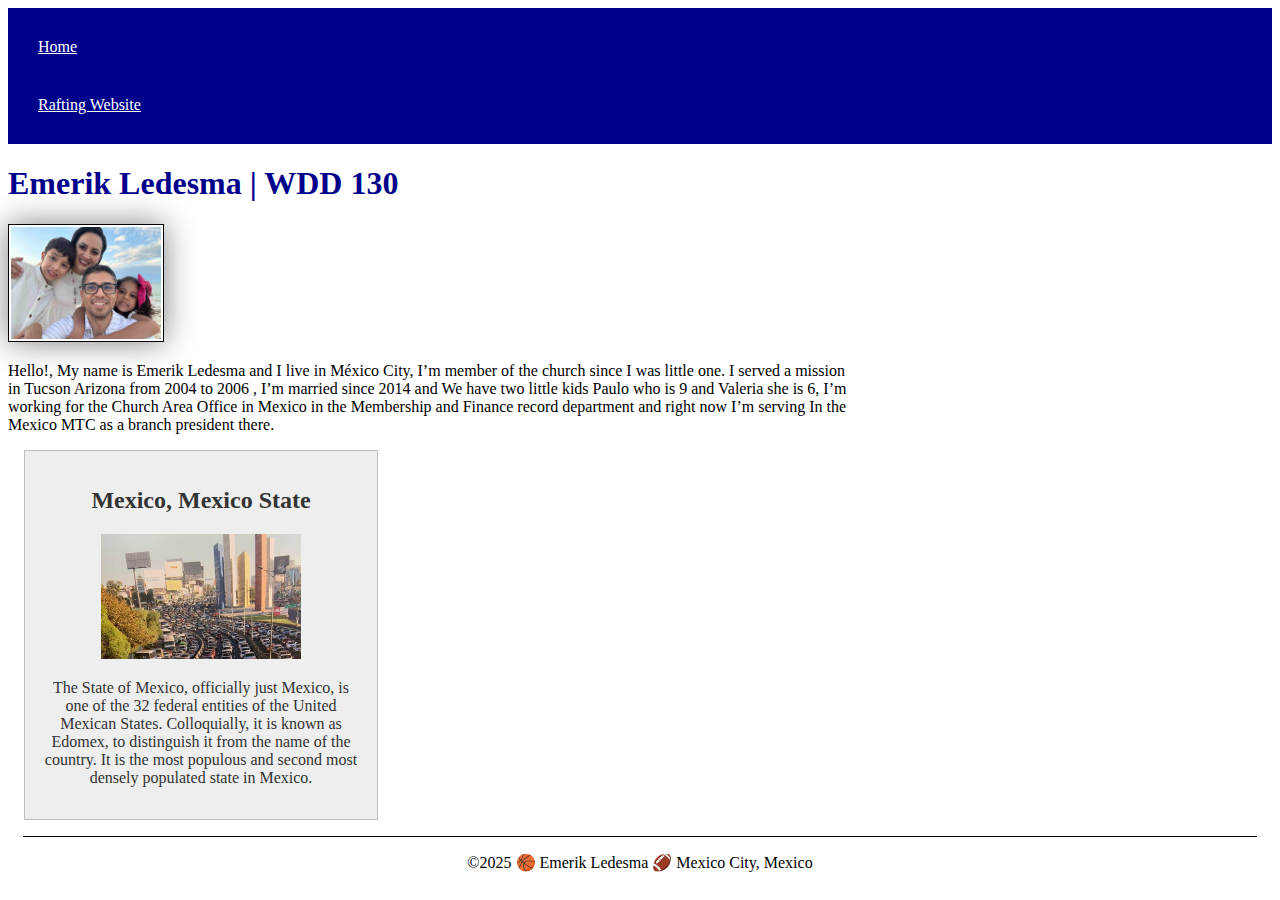
<file: index.html>
<!DOCTYPE html>
<html lang="en-US">

<head>
    <meta charset="UTF-8">
    <meta name="viewport" content="width=device-width,initial-scale=1.0">
    <title>Emerik Ledesma |WDD 130</title>
    <meta name="description" content="Emerik Ledesma's BYU-Idahoo WDD 130 course home page">
    <meta name="author" content="Emerik Ledesma">
    <link rel="stylesheet" href="styles/styles.css">
</head>

<body>
    <header>
        <nav>
            <a href="#">Home</a>
            <a href="wwr/">Rafting Website</a>
        </nav>
    </header>
    <main>
        <h1>Emerik Ledesma | WDD 130</h1>
        <img src="images/profile.jpg" alt="Emerik Ledesma Profile" width="200">
        <p>Hello!, My name is Emerik Ledesma and I live in México City,
            I’m member of the church since I was little one. I served a mission in Tucson Arizona from 2004 to 2006 ,
            I’m married since 2014 and We have two little kids Paulo who is 9 and Valeria she is 6,
            I’m working for the Church Area Office in Mexico in the Membership and Finance record department and right
            now
            I’m serving In the Mexico MTC as a branch president there. </p>
    </main>
    <aside>
        <h2>Mexico, Mexico State</h2>
        <img src="images/edomex.jpg" alt="Torres de Satelite Edomex" width="200">
        <p>The State of Mexico, officially just Mexico, is one of the 32 federal entities of the United Mexican States. Colloquially, it is known as Edomex, to distinguish it from the name of the country. It is the most populous and second most densely populated state in Mexico.</p>
    </aside>
    <footer>
        <p>&copy;2025 &#127936; Emerik Ledesma &#127944; Mexico City, Mexico </p>
    </footer>
</body>

</html>
</file>
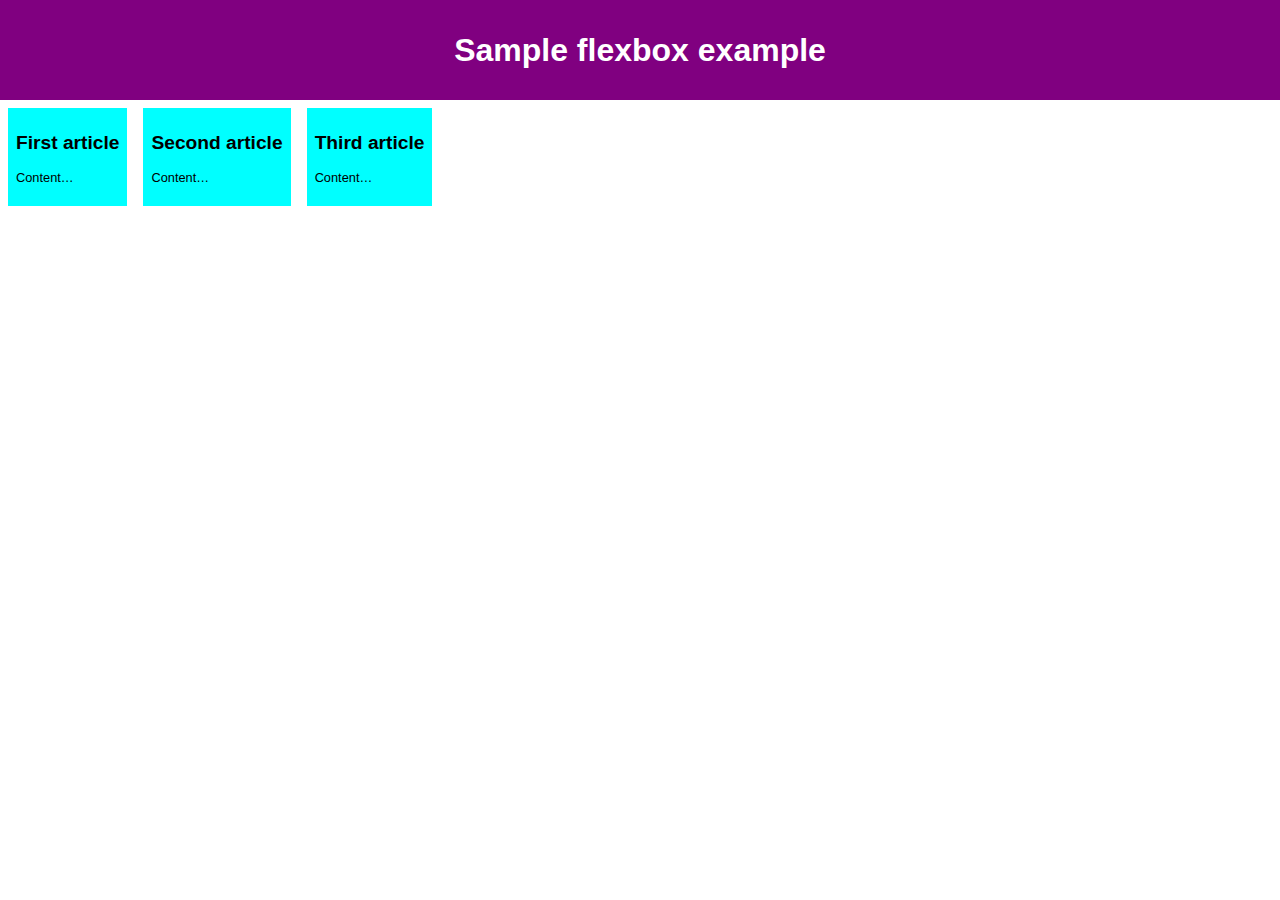
<file: FlexBox/flex.html>
<!DOCTYPE html>
<html lang="en">
<head>
    <meta charset="UTF-8">
    <meta name="viewport" content="width=device-width, initial-scale=1.0">
    <title>flexbox</title>
    <link rel="stylesheet" href="Styles/Styles.css">
</head>
<body>
    <header>
        <h1>Sample flexbox example</h1>
    </header>
    <section>
    <article>
     <h2>First article</h2>
        <p>Content…</p>
    </article>
    <article>
        <h2>Second article</h2>
        <p>Content…</p>
    </article>
    <article>
        <h2>Third article</h2>
        <p>Content…</p>
    </article>
    </section>
</body>
</html>
</file>
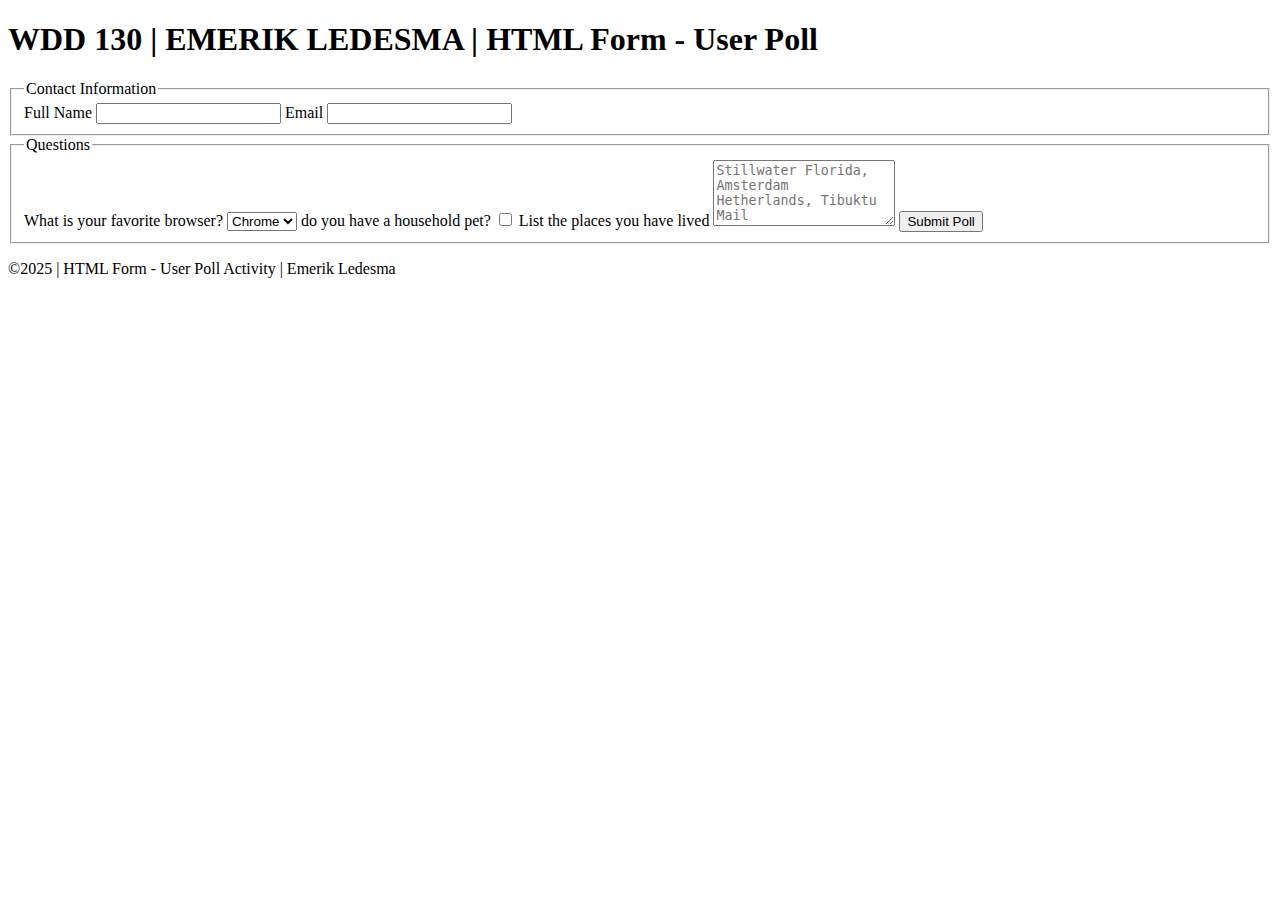
<file: week05/poll-form.html>
<!DOCTYPE html>
<html lang="en">

<head>
    <meta charset="UTF-8">
    <meta name="viewport" content="width=device-width, initial-scale=1.0">
    <title>WDD 130 | HTML Form - User Poll</title>
</head>

<body>
    <header>
        <h1>WDD 130 | EMERIK LEDESMA | HTML Form - User Poll</h1>
    </header>
    <main>
        <form>
            <fieldset>
                <legend>Contact Information</legend>
                <label for="fullname">Full Name</label>
                <input type="text" id="fullname" name="fullname">
                <label for="username">Email</label>
                <input type="text" id="usermail" name="usermail">
                <!--form elements will go here-->
            </fieldset>
            <fieldset>
                <legend>Questions</legend>
                <label for="browser">What is your favorite browser?</label>
                <select name="browser" id="browser">
                    <option value="chrome">Chrome</option>
                    <option value="firefox">Firefox</option>
                    <option value="safari">Safari</option>
                    <option value="edge">Edge</option>
                    <option value="brave">Brave</option>
                    <option value="other">Other</option>
                </select>
                <label for="pet">do you have a household pet?</label>
                <input type="checkbox" id="pet" name="pet">
                <label for="feedback">List the places you have lived</label>
                <textarea for="feedback" name="feedback" rows="4"
                    placeholder="Stillwater Florida, Amsterdam Hetherlands, Tibuktu Mail"></textarea>
                <!--form elements will go here-->

                <button type="submit">Submit Poll</button>
            </fieldset>
        </form>
    </main>
    <footer>
        <p>&copy;2025 | HTML Form - User Poll Activity | Emerik Ledesma</p>
    </footer>
</body>

</html>
</file>
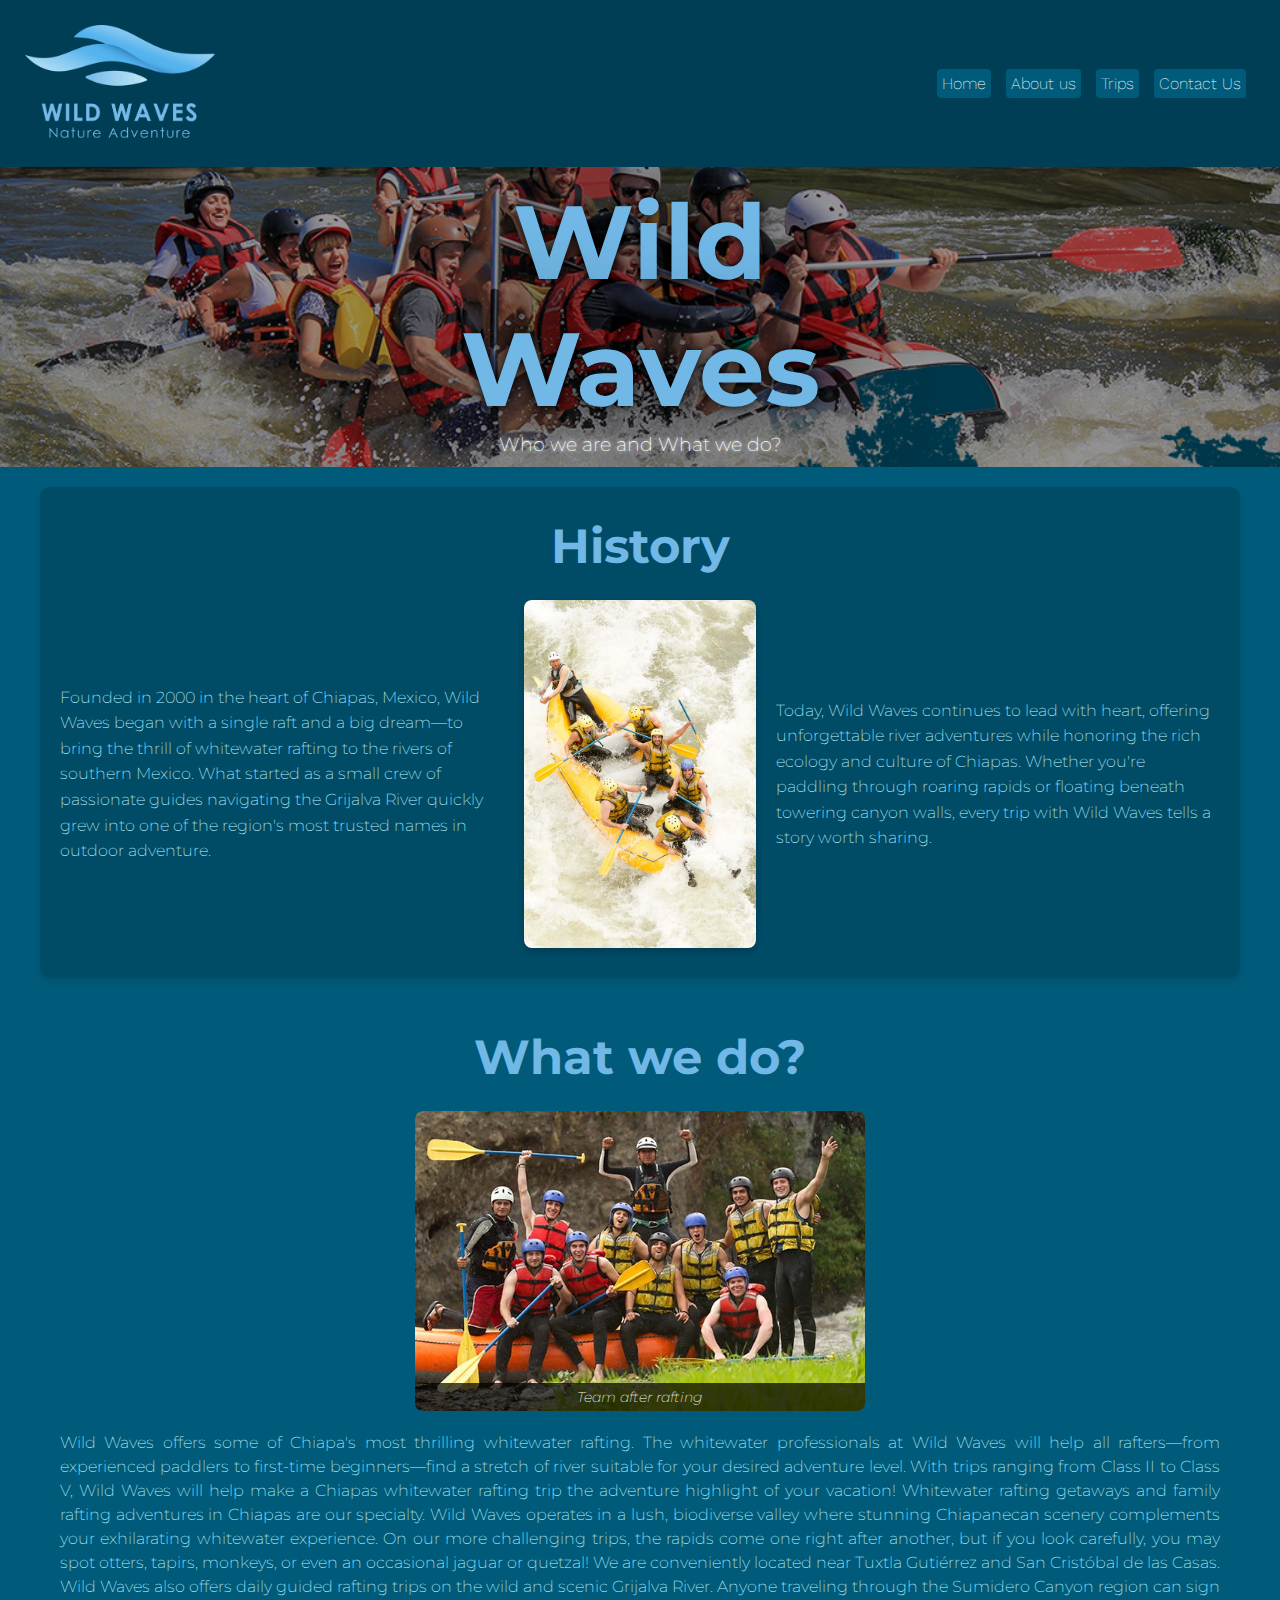
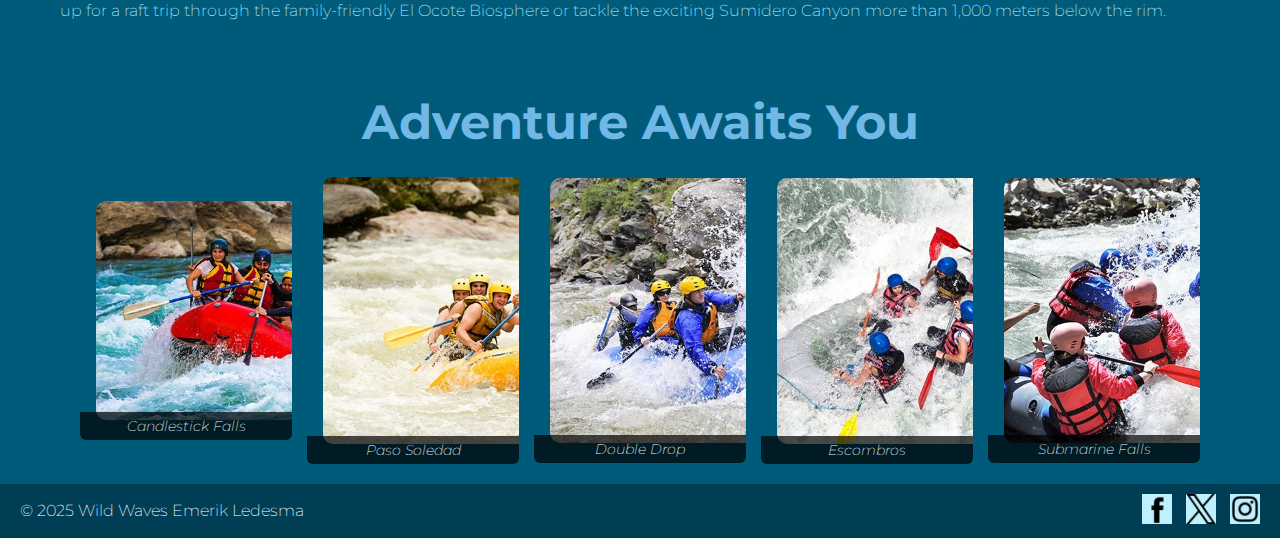
<file: wwr/about.html>
<!DOCTYPE html>
<html lang="en">

<head>
    <meta charset="UTF-8">
    <meta name="viewport" content="width=device-width, initial-scale=1.0">
    <meta name="description" content="Emerik Ledesma's WWR page about us">
    <meta name="author" content="Emerik Ledesma">
    <title>About Us</title>

    <link rel="preconnect" href="https://fonts.googleapis.com">
    <link rel="preconnect" href="https://fonts.gstatic.com" crossorigin>
    <link
        href="https://fonts.googleapis.com/css2?family=Montserrat:ital,wght@0,100..900;1,100..900&family=Work+Sans:ital,wght@0,100..900;1,100..900&display=swap"
        rel="stylesheet">

    <link rel="stylesheet" href="styles/rafting.css">
</head>

<body>
    <header>
        <img src="images/wwlogo1.webp" alt="Rafting Company Logo" class="Logo">
        <nav>
            <ul class="navigation">
                <li><a href="index.html">Home</a></li>
                <li><a href="about.html">About us</a></li>
                <li><a href="trips.html">Trips</a></li>
                <li><a href="contact.html">Contact Us</a></li>
            </ul>
        </nav>
    </header>
    <main>
        <div class="hero-image">
            <section class="hero">
                <img src="images/rafting4.png" alt="Rafting01-Head04">
                <div class="overlay"></div>
                <div class="hero-text">
                    <h1>Wild Waves</h1>
                    <p>Who we are and What we do?</p>
                </div>
            </section>
        </div>
        
        <section class="history">
            <h2>History</h2>
            <div class="history-content">
                <p>Founded in 2000 in the heart of Chiapas, Mexico, Wild Waves began with a single raft and a big
                    dream—to
                    bring the thrill of whitewater rafting to the rivers of southern Mexico. What started as a small
                    crew of
                    passionate guides navigating the Grijalva River quickly grew into one of the region's most trusted
                    names
                    in outdoor adventure.</p>
                <img src="images/rafting1s.jpg" alt="Rafting1s-History">
                <p>Today, Wild Waves continues to lead with heart, offering unforgettable river adventures while
                    honoring
                    the rich ecology and culture of Chiapas. Whether you're paddling through roaring rapids or floating
                    beneath towering canyon walls, every trip with Wild Waves tells a story worth sharing.</p>
            </div>
        </section>
        <section class="intro">
            <div>
                <h2>What we do?</h2>
                <figure>
                    <img src="images/rafting18s.jpg" alt="Rafting18-Team01">
                    <figcaption>Team after rafting</figcaption>
                </figure>
            </div>
            <article>
                <p>Wild Waves offers some of Chiapa's most thrilling whitewater rafting. The whitewater
                    professionals at Wild Waves will help all rafters—from experienced paddlers to first-time
                    beginners—find a stretch of river suitable for your desired adventure level. With trips ranging
                    from Class II to Class V, Wild Waves will help make a Chiapas whitewater rafting trip the
                    adventure highlight of your vacation! Whitewater rafting getaways and family rafting adventures
                    in Chiapas are our specialty.
                    Wild Waves operates in a lush, biodiverse valley where stunning Chiapanecan scenery complements
                    your exhilarating whitewater experience. On our more challenging trips, the rapids come one
                    right after another, but if you look carefully, you may spot otters, tapirs, monkeys, or even an
                    occasional jaguar or quetzal! We are conveniently located near Tuxtla Gutiérrez and San
                    Cristóbal de las Casas.
                    Wild Waves also offers daily guided rafting trips on the wild and scenic Grijalva River. Anyone
                    traveling through the Sumidero Canyon region can sign up for a raft trip through the
                    family-friendly El Ocote Biosphere or tackle the exciting Sumidero Canyon more than 1,000 meters
                    below the rim.</p>
            </article>
        </section>
        <section class="adventure-gallery">
            <h2>Adventure Awaits You</h2>
            <div class="gallery">
                <figure>
                    <img src="images/rafting3s.jpg" alt="Rafting3s Team Slide">
                    <figcaption>Candlestick Falls</figcaption>
                </figure>
                <figure>
                    <img src="images/rafting8s.jpg" alt="Rafting8s TeamSlide">
                    <figcaption>Paso Soledad</figcaption>
                </figure>
                <figure>
                    <img src="images/rafting11s.jpg"  alt="Rafting11sTeam Slide">
                    <figcaption>Double Drop</figcaption>
                </figure>
                <figure>
                    <img src="images/rafting12s.jpg" alt="Rafting12sTeam Slide">
                    <figcaption>Escombros</figcaption>
                </figure>
                <figure>
                    <img src="images/rafting15s.jpg" alt="Rafting15sTeam Slide">
                    <figcaption>Submarine Falls</figcaption>
                </figure>
            </div>
        </section>
    </main>
    <footer>
        <p class="final">&copy; 2025 Wild Waves Emerik Ledesma</p>
        <nav class="socialmedia">
            <a href="https://facebook.com">
                <img src="images/facebook.png" alt="wild Waves Facebook"></a>
            <a href="https://x.com">
                <img src="images/x.png" alt="Wild Waves X"></a>
            <a href="https://instagram.com">
                <img src="images/instagram.png" alt="wild Waves Instagram"></a>
        </nav>
    </footer>
</body>

</html>
</file>
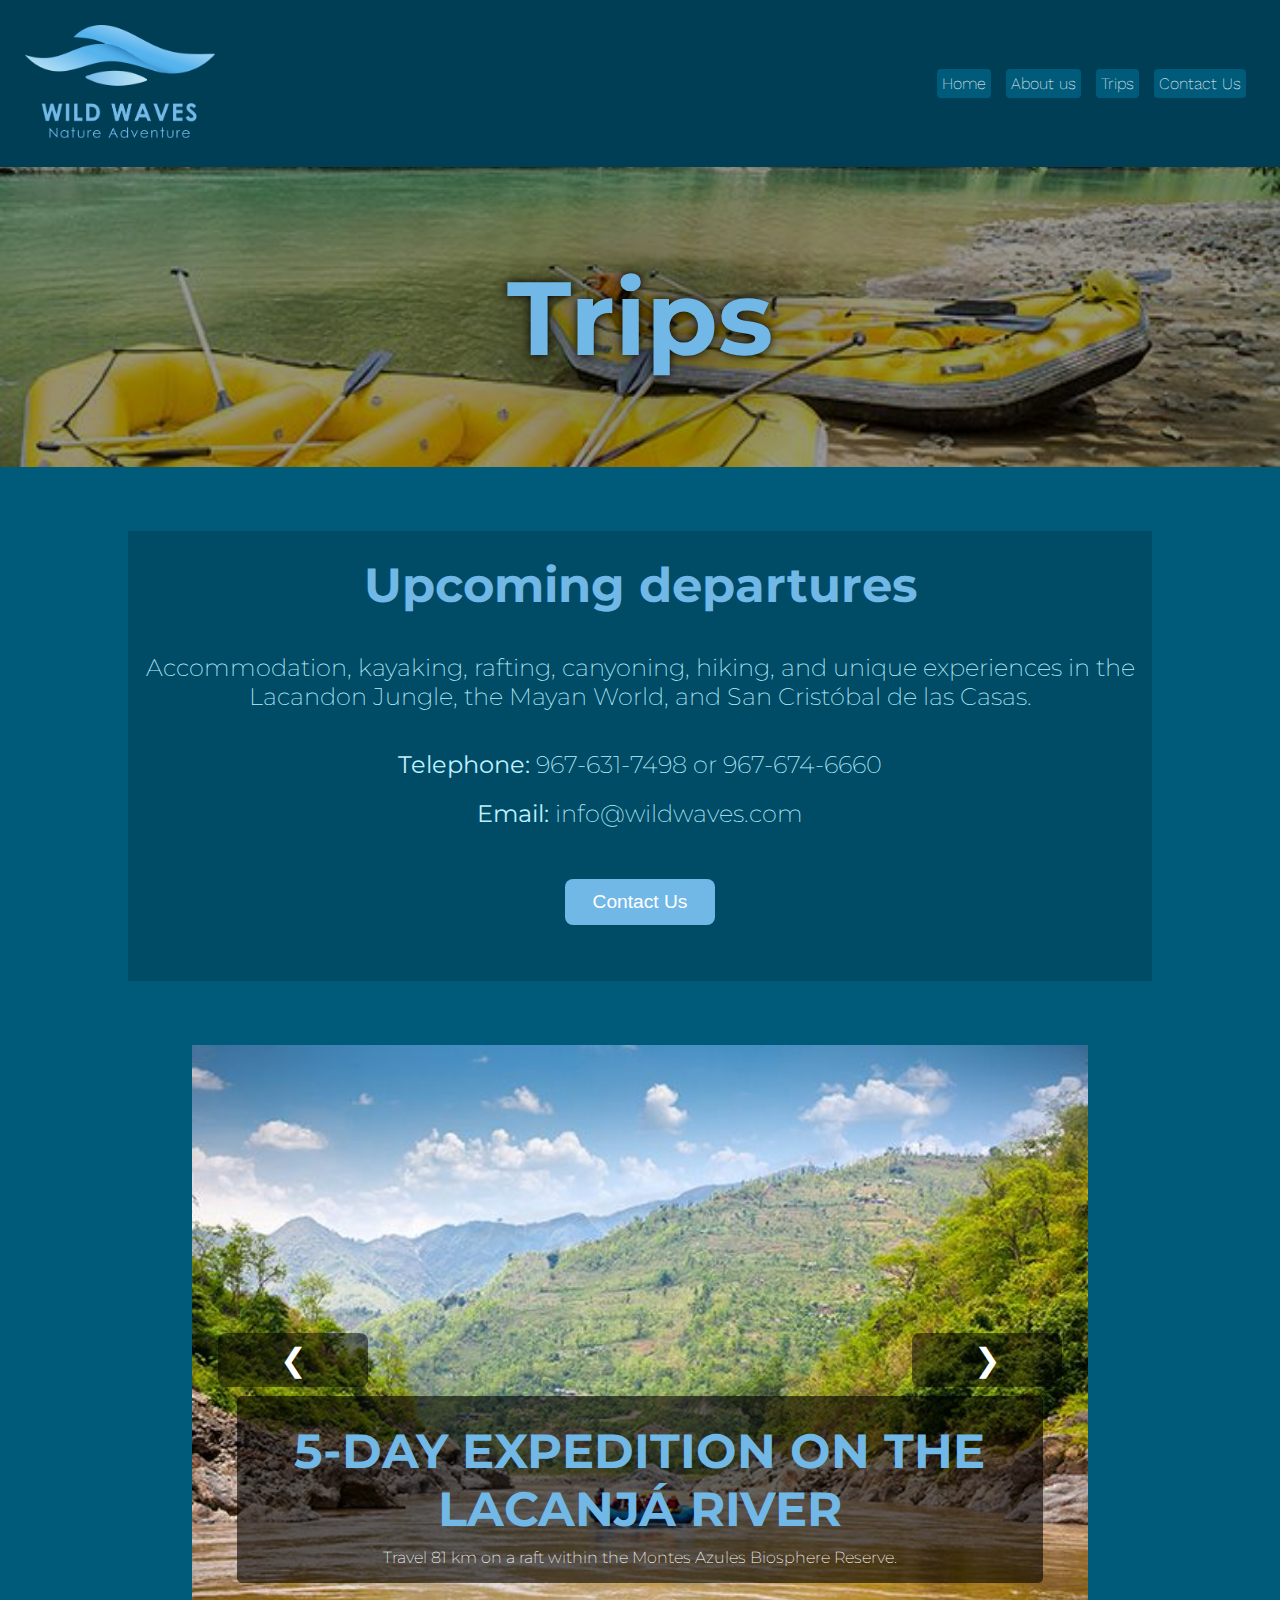
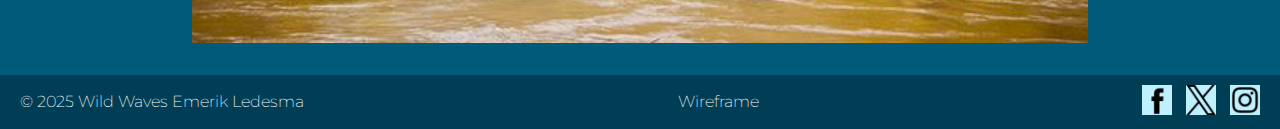
<file: wwr/trips.html>
<!DOCTYPE html>
<html lang="en">

<head>
    <meta charset="UTF-8">
    <meta name="viewport" content="width=device-width, initial-scale=1.0">
    <meta name="description" content="Emerik Ledesma's WWR page index">
    <meta name="author" content="Emerik Ledesma">
    <title>Index | Wild Waves</title>

    <link rel="preconnect" href="https://fonts.googleapis.com">
    <link rel="preconnect" href="https://fonts.gstatic.com" crossorigin>
    <link
        href="https://fonts.googleapis.com/css2?family=Montserrat:ital,wght@0,100..900;1,100..900&family=Work+Sans:ital,wght@0,100..900;1,100..900&display=swap"
        rel="stylesheet">

    <link rel="stylesheet" href="styles/rafting.css">
</head>

<body>
    <header>
        <img src="images/wwlogo1.webp" alt="Rafting Company Logo" class="Logo">
        <nav>
            <ul class="navigation">
                <li><a href="index.html">Home</a></li>
                <li><a href="about.html">About us</a></li>
                <li><a href="trips.html">Trips</a></li>
                <li><a href="contact.html">Contact Us</a></li>
            </ul>
        </nav>
    </header>
    <main>
        <div class="hero-image">
            <section class="hero">
                <img src="images/rafting7s.jpg" alt="Rafting07">
                <div class="overlay"></div>
                <div class="hero-text">
                    <h1>Trips</h1>
                </div>
            </section>
        </div>
        <div>
            <section class="contactinfo1">
                <div class="contactus1">
                    <div>
                        <h2>Upcoming departures</h2><br>
                            <p>Accommodation, kayaking, rafting, canyoning, hiking, 
                                and unique experiences in the Lacandon Jungle, the Mayan World, and San Cristóbal de las Casas.</p><br>
                        <p><strong>Telephone:</strong> 967-631-7498 or 967-674-6660</p>
                        <p><strong>Email:</strong> info@wildwaves.com</p>
                        <a class="buttontrip" href="contact.html">
                <div class="select-trip"><button type="trip">Contact Us</button></div>
            </a>
                    </div>
                </div>
            </section>
        </div>
       <div class="carousel-container">
    <div class="carousel">
        <div class="carousel-slide">
            <img src="images/rafting14s.jpg" alt="Rafting14">
            <div class="caption">
                <h2>5-DAY EXPEDITION ON THE LACANJÁ RIVER</h2>
                <p>Travel 81 km on a raft within the Montes Azules Biosphere Reserve.</p>
            </div>
        </div>
        <div class="carousel-slide">
            <img src="images/rafting17s.jpg" alt="Rafting17">
            <div class="caption">
                <h2>3-DAY EXPEDITION ON THE JATATE RIVER</h2>
                <p>Crystal-clear waters and stunning biodiversity in Chiapas.</p>
            </div>
        </div>
        <div class="carousel-slide">
            <img src="images/rafting15s.jpg" alt="Rafting15">
            <div class="caption">
                <h2>2-DAY EXPEDITION IN LA VENTA CANYON</h2>
                <p>Explore the majestic “Sacred Canyon” along the La Venta River.</p>
            </div>
        </div>
        <div class="carousel-slide">
            <img src="images/rafting16s.jpg" alt="Rafting16">
            <div class="caption">
                <h2>USUMACINTA RIVER EXPEDITION</h2>
                <p>Mexico's largest river flowing into the Gulf of Mexico.</p>
            </div>
        </div>
    </div>
    <button class="prev">&#10094;</button>
    <button class="next">&#10095;</button>
</div>
    </main>
    <footer>
        <p class="final">&copy; 2025 Wild Waves Emerik Ledesma</p>
        <div>
            <p><a href="https://shorturl.at/sEvVy" class="wireframe" target="_blank">Wireframe</a></p>
        </div>
        <nav class="socialmedia">
            <a href="https://facebook.com">
                <img src="images/facebook.png" alt="wild Waves Facebook"></a>
            <a href="https://x.com">
                <img src="images/x.png" alt="Wild Waves X"></a>
            <a href="https://instagram.com">
                <img src="images/instagram.png" alt="wild Waves Instagram"></a>
        </nav>
    </footer>
        <script>
            const carousel = document.querySelector('.carousel');
            const slides = document.querySelectorAll('.carousel-slide');
            const prevBtn = document.querySelector('.prev');
            const nextBtn = document.querySelector('.next');
            let index = 0;

        function showSlide(i) {
            carousel.style.transform = `translateX(-${i * 100}%)`;
         }

        prevBtn.addEventListener('click', () => {
            index = (index > 0) ? index - 1 : slides.length - 1;
            showSlide(index);
        });

        nextBtn.addEventListener('click', () => {
            index = (index < slides.length - 1) ? index + 1 : 0;
            showSlide(index);
        });

        // Optional: Auto-slide every 5 seconds
        setInterval(() => {
            index = (index + 1) % slides.length;
            showSlide(index);
        }, 8000);
        </script>
</body>

</html>
</file>
<file: styles/styles.css>
nav {
    background-color: darkblue;
    padding: 10px;
}

nav a {
    color: white;
    display: block;
    padding: 20px;
}

h1 {
    color: darkblue;
}

main img {
    width: 150px;
    height: auto;
    border: 1px solid black;
    padding: 2px;
    box-shadow: 0 0 30px gray;
}

p {
  padding: 0;  
}

aside{
    width: 20rem;
    margin: 1rem;
    border: 1px solid rgb(0 0 0 / 0.2); /* 1️⃣ */
    padding: 1rem;
    background-color: #eee;
    color: #333;
    text-align: center;

}
aside img {
    width: 200px;
    height: auto;
}

footer {
    margin: 15px;
    border-top: 1px solid #000;
    text-align: center;
}
main{
    max-width: 840px;
}
</file>
<file: FlexBox/Styles/Styles.css>
body {
  font-family: sans-serif;
  margin: 0;
}

header {
  background: purple;
  height: 100px;

}
h1 {
  text-align: center;
  color: white;
  line-height: 100px;
  margin: 0;
}

section {
  zoom: 0.8;
 flex-flow: row wrap;

}
  
  article {
  padding: 10px;
  margin: 10px;
  background: aqua;
}

section {
  display: flex;
}
/* Add your flexbox CSS below here */
</file>
<file: wwr/styles/rafting.css>
:root {
    --primary-color: #003E56;
    --secondary-color: #71B8E6;
    --body-color: #bef0fe;
    --accent1-color: #004C67;
    --accent2-color: #005B7A;
    --header-color: #ffffff;
    --heading-font-family: "Work Sans", sans-serif;
    --body-font-family: "Montserrat", sans-serif;
}

* {
    margin: 0;
    padding: 0;
    box-sizing: border-box;
}

h2{
    color: var(--secondary-color);
    font-weight: 700;
    font-size: 3rem;
    padding: 10px;
}

header {
    background-color: var(--primary-color);
   	display: grid;
	grid-template-columns: 200px 1fr 1fr;
	align-items: center;
	max-width: 12000px;
    margin: 0 auto;
    padding: 20px;
    text-align: center;
    
}

header img {
    padding: 5px;
    width: 100%;
    height: auto;
}

.navigation {
    display: flex;
    justify-content: right;
    flex-wrap: wrap;
	list-style: none;
	padding: 0.9rem;
	font-family: var(--heading-font-family);
    font-size: larger;
    gap: 15px;
    width: 200%;
}

.navigation li {
	/*flex: 1 1 auto;*/
}

.navigation a {
	display: block;
	color: var(--header-color);
	padding: 10px 15ox;
	text-decoration: none;
	font-size: 1rem;
    background-color: var(--accent2-color);
    padding: 5px;
    border-radius: 4px;
}

.navigation a:hover {
	color: var(--accent1-color);
	font-weight: 700;
	text-decoration: underline;
    background-color: var(--body-color);
}

 .intro figure{
  position: relative;
  display: inline-block;
  float: left;
  width: 100%;
  border-radius: 8px;
  overflow: hidden;
}

.intro img {
  display: block;
  width: 100%;
  height: auto;
}

.intro figcaption {
  position:absolute;
  bottom: 0;
  left: 0;
  right: 0;
  background-color: rgba(0, 0, 0, 0.7);
  color: #fff;
  padding: 5px;
  font-style:italic;
  font-size: 0.9rem;
  text-align: center;
  box-sizing:border-box;
}

body {
    font-family: var(--body-font-family);
    font-weight: 200;
    color: var(--body-color);
    height: auto;
    background-color: #005B7A;
}

.hero {
    position: relative;
    width: 100%;
    overflow: hidden;
}


.hero-image {
    position: relative;

}

.hero-image img  {
    width: 100%;
    height: 300px;
    object-fit: cover;
    display: block;
}

.hero-image .overlay {
    position: absolute;
    top: 0;
    left: 0;
    width: 100%;
    height: 300%;
    background-color: rgba(0, 0, 0, 0.4);
    z-index: 1;
}


.hero-text {
    position: absolute;
    top: 50%;
    left: 50%;
    transform: translate(-50%, -50%);
    text-align: center;
    z-index: 2;
    padding: 20px;
    color: var(--secondary-color);
}

.hero-text h1 {
    font-size: 6.5rem;
    text-shadow: 1px 1px 2px #0000,
    0 0 1em black,
    0 0 0.1em black;
}

.hero-text p {
    color: var(--header-color);
    font-size: 1.2rem;
    margin: 0;
    text-shadow: 1px 1px 2px #0000,
    0 0 1em white,
    0 0 0.2em white;

}


.contactus {
    background-color: var(--accent1-color);
    width: 40%;
    height: 450px;
    float: left;
    margin-left: 2.5%;
    margin-right: .5%;
    margin-top: 5%;
    display: flex;
    justify-content: center;
    align-items: center;
    text-align: center;
}

.contactus p {
    font-size: 1.5rem;
    padding: 10px;
    margin: 0;
}

.map {
    width: 40%;
    float: right;
    margin-top: 5%;
    margin-left: .5%;
    margin-right: 2.5%;
    margin-bottom: 5%;
}

form{
    width: 1000px;
    margin: 0 auto;
    padding: 1rem;
    border: 1px solid rgb(0 0 0 /0.1);
    border-radius: 0.5rem;
    background-color: var(--accent1-color);
    display: grid;
    margin-bottom: 2%;  
}

fieldset {
  display: grid;
  grid-gap: .5rem;
  margin: 1rem;
  border: 1px solid rgb(0 0 0 / 0.2);
  padding: 1rem;
}

.form-item.column2 {
    display: flex;
    justify-content:end;  
    margin: .5rem 0;
  
}

.form-item.column1 {
  display: flex;
  justify-content: center;
  grid-template-columns: 1fr 2fr;
  align-items: center;
  gap: .5rem;
  margin: .5rem 0;
  font-size: 1.2rem;
}

.column1 label[for="browser"]{
  font-size: 1.6rem;
}

.inputinfo {
    height: 8rem;
}

.inputinfo input {
    width: 500px;
    height: 25px;
    margin-left: 20px;
    margin-right: 40px;
}

input[type="checkbox"] {
  width: 22px;
  height: 22px;
  vertical-align: bottom;
}

button {
  margin: 1rem;
  background-color: var(--secondary-color);
  color: #fff;
  border: none;
  border-radius: .5rem;
  padding: .75rem;
  font-size: 1.2rem;
  width: 150px;
  justify-self: center;
}

button:hover {
  background-color: var(--primary-color);
}

.history {
    background-color: var(--accent1-color);
    border-radius: 10px;
    padding: 20px;
    margin: 20px auto;
    max-width: 1200px;
    box-shadow: 0 4px 8px rgba(0, 0, 0, 0.1);
}

.history h2 {
    text-align: center;
    margin-bottom: 15px;
}

.history-content {
    line-height: 1.6;
    margin-bottom: 10px;
    display: flex;
    align-items: center;
    justify-content: center;
    gap: 20px;
    flex-wrap: wrap;
}

.history-content p {
  flex: 1 1 20%;
  font-size: 1rem;
  line-height: 1.6;
}

.history-content img {
  flex: 0 0 20%;
  max-width: 20%;
  height: auto;
  border-radius: 8px;
  box-shadow: 0 4px 8px rgba(0, 0, 0, 0.2);
}


.intro {
    display: flex;
    flex-direction: column;
    align-items: center;
    justify-content: center;
    padding: 20px;
}


.intro img {
    display: block;
    margin: 0 auto;
    max-width: 450px;
    height: auto;
    border-radius: 8px;
}


.intro h2 {
    text-align: center;
    margin-bottom: 15px;
}

.intro p {
    max-width: 1200px;
    margin: 0 auto;
    text-align: justify;
    line-height: 1.5;
    padding: 20px;
}


.adventure-gallery figure{
  position: relative;
  display: inline-block;
  float: right;
  width: 100%;
  border-radius: 6px;
  overflow: hidden;
}


.adventure-gallery figcaption { 
  position:absolute;
  bottom: 0;
  left: 0;
  right: 0;
  background-color: rgba(0, 0, 0, 0.7);
  color: #fff;
  padding: 5px;
  font-style:italic;
  font-size: 0.9rem;
  text-align: center;
  box-sizing:initial;
  
}

.adventure-gallery {
    padding: 20px 80px;
    text-align: center;
    overflow-x: auto;
}

.gallery {
    display: flex;
    gap: 15px;
    justify-content: center;
    align-items: center;
    flex-wrap: nowrap;
}

.gallery img {
    width: 250px;
    height: 180px;
    object-fit: cover;
    border-radius: 8px;
    transition: transform 0.3s ease;
}


/*.gallery img:hover {
    transform: scale(1.05);
}*/


footer {
    display: flex;
    justify-content:space-between;
    align-items: center;
    padding: 10px 20px;
    background-color: var(--primary-color);
    color: var(--header-color);
}



.socialmedia a img {
    width: 24px;
    height: 24px;
    object-fit: contain;
    margin-left: 10px;
    width: 30px;
    height: 30px;
    background-color: var(--body-color);
    
    
}

.socialmedia a {
    text-decoration: none;
}

.contactus1 {
    background-color: var(--accent1-color);
    width: 80%;
    height: 450px;
    float:none;
    margin-left: 10%;
    margin-right: 10%;
    margin-top: 5%;
    margin-bottom: 5%;
    display: flex;
    justify-content: center;
    align-items: center;
    text-align: center;
}

.contactus1 p {
    font-size: 1.5rem;
    padding: 10px;
    margin: 0;
}

.container1, .container3 {
    background-color: var(--accent1-color);
    width: 80%;
    height: 450px;
    margin-left: 10%;
    margin-right: 10%;
    align-items: center;
    text-align: center;
    display: flex;
    flex-direction: row-reverse;
}

.container2, .container4 {
    background-color: var(--accent1-color);
    width: 80%;
    height: 450px;
    margin-left: 10%;
    margin-right: 10%;
    align-items: center;
    text-align: center;
    display: flex;
}
.gallery img {
  width: 400px;
  height: auto;
  border-radius: 10px;
  object-fit: cover;
  margin: 1rem;
}

.zigzag img {
  width: 500px;
  height: auto;
  border-radius: 5px;
  object-fit: cover;
  margin: 1rem;
}


.select-trip {
  display: flex; /* Enables Flexbox layout */
  justify-content: center; /* Centers horizontally along the main axis */
  align-items: center; /* Centers vertically along the cross axis */
  /* Add height or other dimensions to the container if vertical centering is desired */
  margin: 2.5%;
}

.buttontrip {
    text-decoration: none;
}   


/*--Map Trips*/
.map2 {
    width: 40%;
    float:right;
    margin-top: 5%;
    margin-left: .5%;
    margin-right: 2.5%;
    margin-bottom: 5%;
}

.buttoncontact {
  display: flex; /* Enables Flexbox layout */
  justify-content: center; /* Centers horizontally along the main axis */
  align-items: center; /* Centers vertically along the cross axis */
  /* Add height or other dimensions to the container if vertical centering is desired */
  margin: 2.5%;
}

.buttoncontact {
    text-decoration: none;
} 


/*--Trips*/
.carousel-container {
    position: relative;
    max-width: 70%;
    overflow: hidden;
    margin: 2rem auto;
}

.carousel {
    display: flex;
    transition: transform 0.5s ease-in-out;
    width: 100%; /* 4 slides */
}

.carousel-slide {
    flex: 1 0 100%;
    position: relative;
    text-align: center;
}

.carousel-slide img {
    width: 100%;
    height: auto;
    display: block;
}

.caption {
    position: absolute;
    bottom: 10%;
    left: 5%;
    background: rgba(0, 0, 0, 0.6);
    color: white;
    padding: 1rem;
    border-radius: 5px;
    max-width: 90%;
}

.prev, .next {
    position: absolute;
    top: 50%;
    transform: translateY(-50%);
    background-color: rgba(0,0,0,0.5);
    color: white;
    border: none;
    font-size: 2rem;
    padding: 0.5rem 1rem;
    cursor: pointer;
    z-index: 10;
}

.prev { left: 10px; }
.next { right: 10px; }

footer .wireframe{
    color: var(--header-color); 
    text-decoration: none;
    font-size: 1rem;
}
</file>
